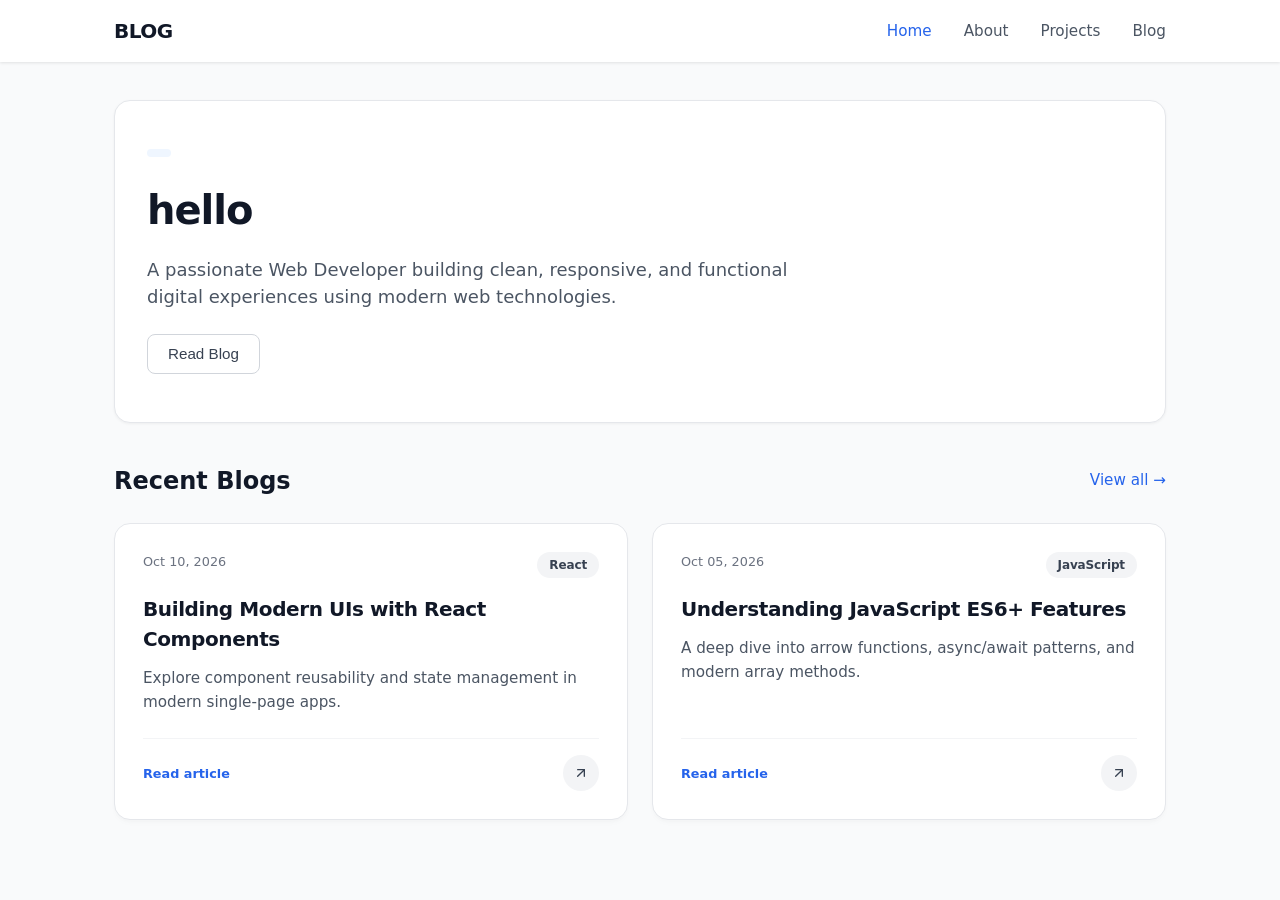
<file: 06projectcode/index.html>
<!DOCTYPE html>
<html lang="en">
<head>
  <meta charset="UTF-8">
  <meta name="viewport" content="width=device-width, initial-scale=1.0">
  <title>Clean Portfolio & Blog</title>
  <link rel="stylesheet" href="style.css">
</head>
<body>

  <!-- Navbar Header -->
  <header class="navbar-header">
    <nav class="navbar-container">
      <a class="navbar-logo" onclick="switchView('home')">BLOG</a>
      
      <!-- Mobile Menu Toggle Button -->
      <button class="nav-toggle" id="navToggle" aria-label="Toggle Navigation">
        <span class="bar"></span>
        <span class="bar"></span>
        <span class="bar"></span>
      </button>

      <!-- Navigation Links -->
      <ul class="nav-menu" id="navMenu">
        <li><a class="nav-link active" onclick="switchView('home')">Home</a></li>
        <li><a class="nav-link" onclick="switchView('about')">About</a></li>
        <li><a class="nav-link" onclick="switchView('projects')">Projects</a></li>
        <li><a class="nav-link" onclick="switchView('blog')">Blog</a></li>
      </ul>
    </nav>
  </header>

  <!-- Main Content Views -->
  <main>
    <!-- HOME VIEW (#view-home) -->
    <section id="view-home" class="view-section active">
      <!-- Hero Section -->
      <div class="hero-section">
        <span class="hero-badge"></span>
        <h1 class="hero-title">hello</h1>
        <p class="hero-description">
          A passionate Web Developer building clean, responsive, and functional digital experiences using modern web technologies.
        </p>
        <div class="hero-actions">
          <!-- <button class="btn" onclick="switchView('projects')">View Projects</button> -->
          <button class="btn btn-secondary" onclick="switchView('blog')">Read Blog</button>
        </div>
      </div>

      <!-- Recent Posts Preview (Latest 2 articles) -->
      <div class="recent-posts-container">
        <div class="section-header">
          <h2 class="section-title">Recent Blogs</h2>
          <a class="view-all-link" onclick="switchView('blog')">View all &rarr;</a>
        </div>
        <div class="posts-grid" id="recentPostsGrid">
          <!-- Dynamically populated via JavaScript -->
        </div>
      </div>
    </section>

    <!-- OTHER VIEWS PLACEHOLDERS -->
    <section id="view-about" class="view-section">
      <h2>About Me</h2>
      <p style="margin-top: 1rem; color: #4b5563;">Passionate developer based in Tokyo, Japan, specializing in building responsive web applications.</p>
    </section>

    <section id="view-projects" class="view-section">
      <h2>Projects</h2>
      <p style="margin-top: 1rem; color: #4b5563;">Explore my recent web development and engineering projects.</p>
    </section>

    <!-- BLOG VIEW (#view-blog) -->
    <section id="view-blog" class="view-section">
      <div class="blog-header-row">
        <h2>Blog Articles</h2>
        <button class="btn" onclick="toggleAddPostForm()">+ Add New Post</button>
      </div>

      <!-- Add New Post Form (Collapsible) -->
      <div id="addPostFormCard" class="add-post-form-card" style="display: none;">
        <h3>Create a New Blog Post</h3>
        <form onsubmit="handleAddNewPost(event)">
          <div class="form-group">
            <label for="postTitle">Post Title</label>
            <input type="text" id="postTitle" required placeholder="e.g., Understanding React Hooks">
          </div>
          <div class="form-group">
            <label for="postCategory">Category</label>
            <select id="postCategory">
              <option value="React">React</option>
              <option value="JavaScript">JavaScript</option>
              <option value="Design">Design</option>
            </select>
          </div>
          <div class="form-group">
            <label for="postExcerpt">Excerpt / Summary</label>
            <textarea id="postExcerpt" rows="3" required placeholder="Write a short summary of your article..."></textarea>
          </div>
          <div class="form-actions">
            <button type="submit" class="btn">Publish Article</button>
            <button type="button" class="btn btn-secondary" onclick="toggleAddPostForm()">Cancel</button>
          </div>
        </form>
      </div>

      <!-- Search Bar & Category Filters -->
      <div class="blog-controls">
        <input type="text" id="blogSearchInput" class="search-input" placeholder="Search by title or excerpt..." oninput="handleSearch()">
        
        <div class="category-filters" id="categoryFilters">
          <button class="filter-btn active" onclick="filterByCategory('All', this)">All</button>
          <button class="filter-btn" onclick="filterByCategory('React', this)">React</button>
          <button class="filter-btn" onclick="filterByCategory('JavaScript', this)">JavaScript</button>
          <button class="filter-btn" onclick="filterByCategory('Design', this)">Design</button>
        </div>
      </div>

      <!-- Blog Posts Grid -->
      <div class="posts-grid" id="blogPostsGrid">
        <!-- Dynamically populated via JavaScript -->
      </div>
    </section>
  </main>

  <script src="script.js"></script>
</body>
</html>
</file>
<file: 06projectcode/style.css>
/* Reset & Base Styles */
* {
  box-sizing: border-box;
  margin: 0;
  padding: 0;
}

body {
  font-family: system-ui, -apple-system, sans-serif;
  background-color: #f9fafb;
  color: #111827;
  line-height: 1.5;
}

/* Navbar Styling */
.navbar-header {
  position: fixed;
  top: 0;
  left: 0;
  width: 100%;
  background: #ffffff;
  box-shadow: 0 1px 3px rgba(0, 0, 0, 0.1);
  z-index: 1000;
}

.navbar-container {
  max-width: 1100px;
  margin: 0 auto;
  padding: 1rem 1.5rem;
  display: flex;
  align-items: center;
  justify-content: space-between;
}

.navbar-logo {
  font-size: 1.25rem;
  font-weight: 700;
  color: #111827;
  text-decoration: none;
  letter-spacing: -0.025em;
  cursor: pointer;
}

.nav-menu {
  display: flex;
  list-style: none;
  gap: 2rem;
  margin: 0;
  padding: 0;
  align-items: center;
}

.nav-link {
  text-decoration: none;
  color: #4b5563;
  font-weight: 500;
  font-size: 0.95rem;
  transition: color 0.2s ease;
  cursor: pointer;
}

.nav-link:hover,
.nav-link.active {
  color: #2563eb;
}

/* Mobile Menu Toggle (Hamburger) */
.nav-toggle {
  display: none;
  background: none;
  border: none;
  cursor: pointer;
  padding: 0.5rem;
  flex-direction: column;
  gap: 5px;
}

.nav-toggle .bar {
  display: block;
  width: 24px;
  height: 2px;
  background-color: #111827;
  transition: transform 0.3s ease, opacity 0.3s ease;
}

/* Main Container & Views */
main {
  max-width: 1100px;
  margin: 100px auto 3rem;
  padding: 0 1.5rem;
}

.view-section {
  display: none;
}

.view-section.active {
  display: block;
}

/* Hero Section (#view-home) */
.hero-section {
  background: #ffffff;
  padding: 3rem 2rem;
  border-radius: 1rem;
  box-shadow: 0 1px 3px rgba(0, 0, 0, 0.05);
  margin-bottom: 2.5rem;
  border: 1px solid #e5e7eb;
}

.hero-badge {
  display: inline-block;
  background: #eff6ff;
  color: #2563eb;
  font-size: 0.85rem;
  font-weight: 600;
  padding: 0.25rem 0.75rem;
  border-radius: 9999px;
  margin-bottom: 1rem;
}

.hero-title {
  font-size: 2.5rem;
  font-weight: 800;
  color: #111827;
  margin-bottom: 1rem;
  letter-spacing: -0.025em;
}

.hero-description {
  font-size: 1.125rem;
  color: #4b5563;
  max-width: 700px;
  margin-bottom: 1.5rem;
}

.hero-actions {
  display: flex;
  gap: 1rem;
}

.btn {
  display: inline-block;
  background: #2563eb;
  color: #ffffff;
  padding: 0.65rem 1.25rem;
  border-radius: 0.5rem;
  font-weight: 500;
  text-decoration: none;
  transition: background 0.2s ease;
  border: none;
  cursor: pointer;
  font-size: 0.95rem;
}

.btn:hover {
  background: #1d4ed8;
}

.btn-secondary {
  background: #ffffff;
  color: #374151;
  border: 1px solid #d1d5db;
}

.btn-secondary:hover {
  background: #f3f4f6;
  color: #111827;
}

.btn-danger {
  background: #ef4444;
  font-size: 0.85rem;
  padding: 0.4rem 0.8rem;
}

.btn-danger:hover {
  background: #dc2626;
}

/* Section Headers & Grid */
.section-header {
  display: flex;
  justify-content: space-between;
  align-items: center;
  margin-bottom: 1.5rem;
}

.section-title {
  font-size: 1.5rem;
  font-weight: 700;
  color: #111827;
}

.view-all-link {
  color: #2563eb;
  text-decoration: none;
  font-weight: 500;
  font-size: 0.95rem;
  cursor: pointer;
}

.view-all-link:hover {
  text-decoration: underline;
}

.posts-grid {
  display: grid;
  grid-template-columns: repeat(auto-fit, minmax(320px, 1fr));
  gap: 1.5rem;
}

/* Card Styling */
.post-card {
  background: #ffffff;
  border-radius: 1rem;
  border: 1px solid #e5e7eb;
  box-shadow: 0 4px 6px -1px rgba(0, 0, 0, 0.02), 0 2px 4px -1px rgba(0, 0, 0, 0.02);
  display: flex;
  flex-direction: column;
  justify-content: space-between;
  padding: 1.75rem;
  transition: transform 0.2s ease, box-shadow 0.2s ease;
  position: relative;
}

.post-card:hover {
  transform: translateY(-3px);
  box-shadow: 0 10px 15px -3px rgba(0, 0, 0, 0.05), 0 4px 6px -2px rgba(0, 0, 0, 0.025);
}

.post-card-top {
  display: flex;
  justify-content: space-between;
  align-items: flex-start;
  margin-bottom: 1rem;
}

.post-meta {
  font-size: 0.8rem;
  color: #6b7280;
  font-weight: 500;
}

.category-badge {
  background: #f3f4f6;
  color: #374151;
  font-size: 0.75rem;
  font-weight: 600;
  padding: 0.25rem 0.75rem;
  border-radius: 9999px;
  letter-spacing: -0.01em;
}

.post-card-title {
  font-size: 1.25rem;
  font-weight: 700;
  color: #111827;
  margin-bottom: 0.75rem;
  letter-spacing: -0.02em;
}

.post-card-excerpt {
  color: #4b5563;
  font-size: 0.95rem;
  margin-bottom: 1.5rem;
  line-height: 1.6;
}

.post-card-footer {
  display: flex;
  justify-content: space-between;
  align-items: center;
  border-top: 1px solid #f3f4f6;
  padding-top: 1rem;
  margin-top: auto;
}

.icon-btn {
  display: inline-flex;
  align-items: center;
  justify-content: center;
  width: 36px;
  height: 36px;
  border-radius: 50%;
  background: #f3f4f6;
  color: #374151;
  text-decoration: none;
  transition: background 0.2s, color 0.2s;
  border: none;
  cursor: pointer;
}

.icon-btn:hover {
  background: #2563eb;
  color: #ffffff;
}

.no-posts {
  color: #6b7280;
  font-style: italic;
}

/* Blog View Controls (Search & Filters) */
.blog-header-row {
  display: flex;
  justify-content: space-between;
  align-items: center;
  margin-bottom: 1.5rem;
}

.blog-controls {
  display: flex;
  flex-direction: column;
  gap: 1rem;
  margin-bottom: 2rem;
}

@media (min-width: 640px) {
  .blog-controls {
    flex-direction: row;
    justify-content: space-between;
    align-items: center;
  }
}

.search-input {
  width: 100%;
  max-width: 320px;
  padding: 0.65rem 1rem;
  border: 1px solid #d1d5db;
  border-radius: 0.5rem;
  font-size: 0.95rem;
  outline: none;
  transition: border-color 0.2s;
}

.search-input:focus {
  border-color: #2563eb;
  box-shadow: 0 0 0 3px rgba(37, 99, 235, 0.1);
}

.category-filters {
  display: flex;
  gap: 0.5rem;
  flex-wrap: wrap;
}

.filter-btn {
  background: #ffffff;
  border: 1px solid #d1d5db;
  color: #374151;
  padding: 0.5rem 1rem;
  border-radius: 0.5rem;
  font-size: 0.85rem;
  font-weight: 500;
  cursor: pointer;
  transition: all 0.2s;
}

.filter-btn:hover,
.filter-btn.active {
  background: #2563eb;
  color: #ffffff;
  border-color: #2563eb;
}

/* Add Post Form Card */
.add-post-form-card {
  background: #ffffff;
  padding: 1.75rem;
  border-radius: 1rem;
  border: 1px solid #e5e7eb;
  box-shadow: 0 4px 6px -1px rgba(0, 0, 0, 0.05);
  margin-bottom: 2rem;
}

.add-post-form-card h3 {
  font-size: 1.25rem;
  margin-bottom: 1rem;
}

.form-group {
  margin-bottom: 1rem;
}

.form-group label {
  display: block;
  font-size: 0.85rem;
  font-weight: 600;
  color: #374151;
  margin-bottom: 0.3rem;
}

.form-group input,
.form-group select,
.form-group textarea {
  width: 100%;
  padding: 0.65rem;
  border: 1px solid #d1d5db;
  border-radius: 0.5rem;
  font-size: 0.95rem;
  font-family: inherit;
}

.form-group input:focus,
.form-group select:focus,
.form-group textarea:focus {
  outline: none;
  border-color: #2563eb;
  box-shadow: 0 0 0 3px rgba(37, 99, 235, 0.1);
}

.form-actions {
  display: flex;
  gap: 0.75rem;
}

/* Responsive Design for Mobile */
@media (max-width: 768px) {
  .nav-toggle {
    display: flex;
  }

  .nav-menu {
    position: absolute;
    top: 100%;
    left: 0;
    width: 100%;
    background: #ffffff;
    flex-direction: column;
    align-items: flex-start;
    padding: 1.5rem 2rem;
    gap: 1.25rem;
    box-shadow: 0 4px 6px -1px rgba(0, 0, 0, 0.1);
    max-height: 0;
    overflow: hidden;
    transition: max-height 0.3s ease-in-out, padding 0.3s ease-in-out;
  }

  .nav-menu.active {
    max-height: 300px;
  }

  .nav-toggle.active .bar:nth-child(1) {
    transform: translateY(7px) rotate(45deg);
  }
  .nav-toggle.active .bar:nth-child(2) {
    opacity: 0;
  }
  .nav-toggle.active .bar:nth-child(3) {
    transform: translateY(-7px) rotate(-45deg);
  }

  .hero-title {
    font-size: 2rem;
  }
}
</file>
